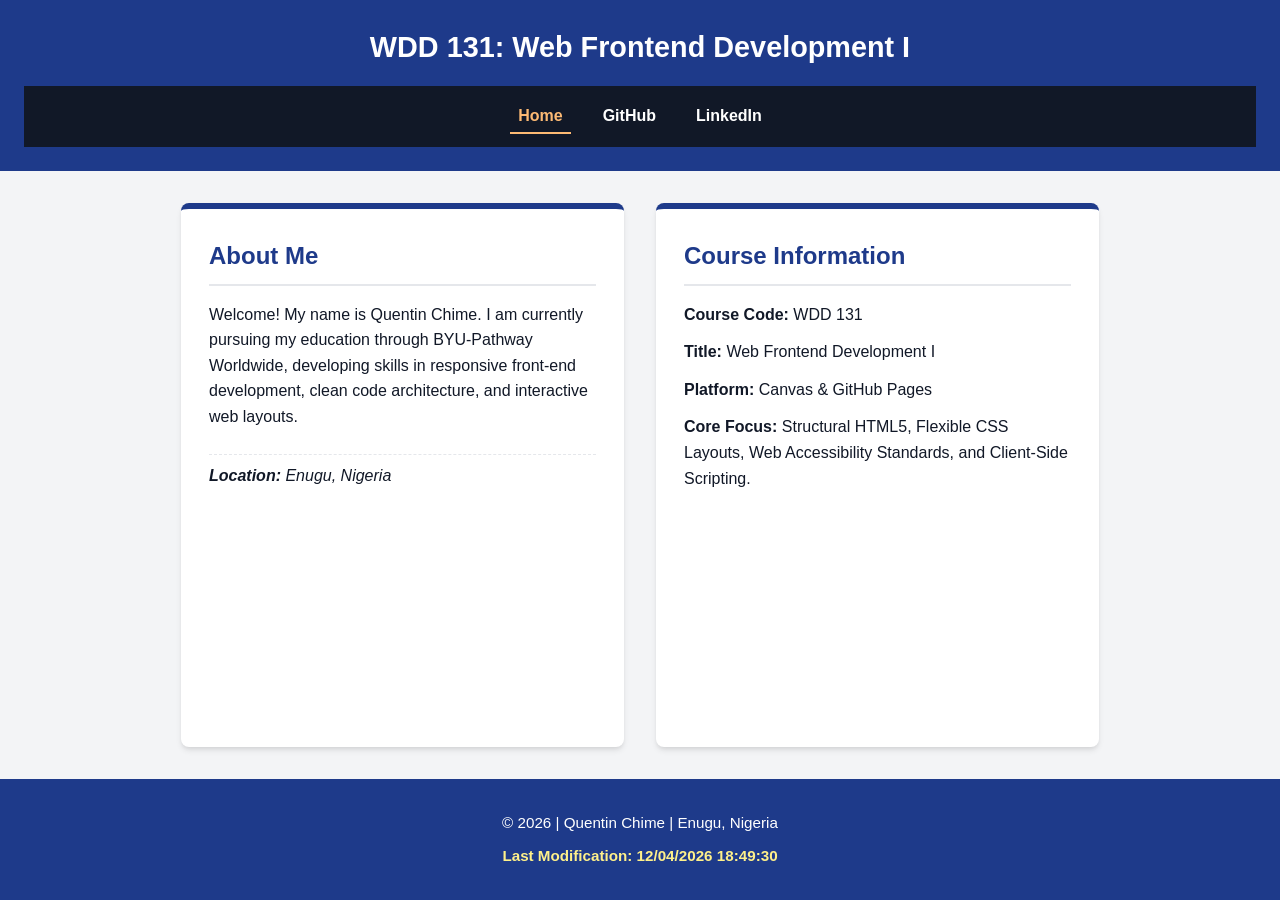
<file: index.html>
<!DOCTYPE html>
<html lang="en">
<head>
    <meta charset="UTF-8">
    <meta name="viewport" content="width=device-width, initial-scale=1.0">
    <title>WDD 131: Web Frontend Development I - Quentin Chime</title>
    <meta name="description" content="WDD 131 course home page for Quentin Chime, practicing core frontend principles including HTML5 semantic structure, modern CSS grid layout, and dynamic JavaScript integration.">
    <meta name="author" content="Quentin Chime">
    <link rel="stylesheet" href="styles/base.css">
    <script src="scripts/getdates.js" defer></script>
</head>
<body>
    <header>
        <h1>WDD 131: Web Frontend Development I</h1>
        <nav>
            <a href="index.html" class="active">Home</a>
            <a href="https://github.com" target="_blank">GitHub</a>
            <a href="https://linkedin.com" target="_blank">LinkedIn</a>
        </nav>
    </header>

    <main>
        <section class="card profile-card">
            <h2>About Me</h2>
            <p>Welcome! My name is Quentin Chime. I am currently pursuing my education through BYU-Pathway Worldwide, developing skills in responsive front-end development, clean code architecture, and interactive web layouts.</p>
            <div class="location-info">
                <p><strong>Location:</strong> Enugu, Nigeria</p>
            </div>
        </section>

        <section class="card course-card">
            <h2>Course Information</h2>
            <ul>
                <li><strong>Course Code:</strong> WDD 131</li>
                <li><strong>Title:</strong> Web Frontend Development I</li>
                <li><strong>Platform:</strong> Canvas &amp; GitHub Pages</li>
                <li><strong>Core Focus:</strong> Structural HTML5, Flexible CSS Layouts, Web Accessibility Standards, and Client-Side Scripting.</li>
            </ul>
        </section>
    </main>

    <footer>
        <p>&copy; <span id="currentyear"></span> | Quentin Chime | Enugu, Nigeria</p>
        <p id="lastModified" class="highlight"></p>
    </footer>
</body>
</html>
</file>
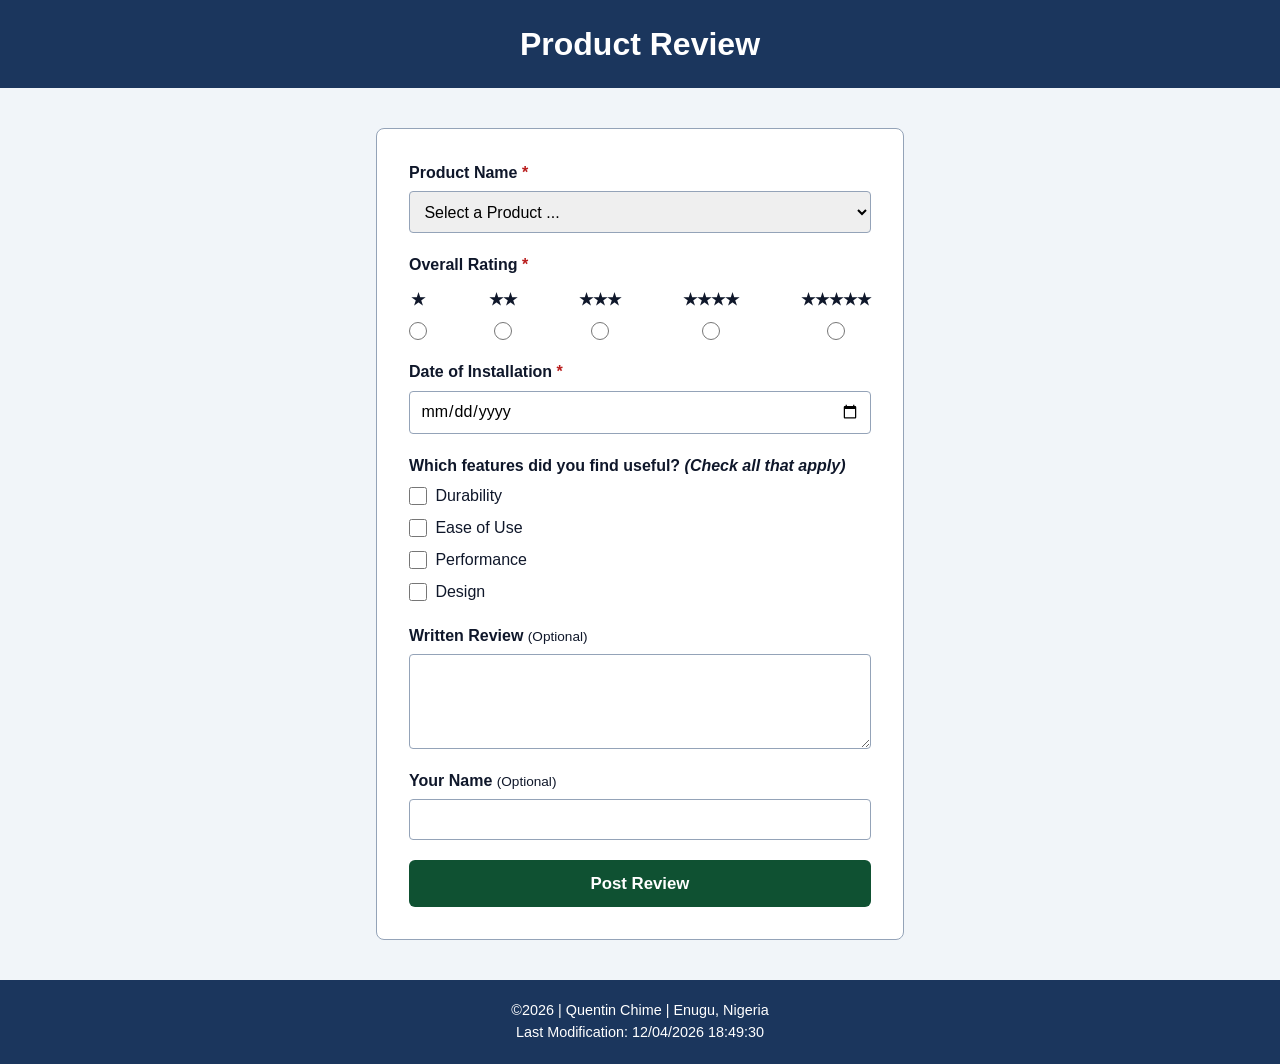
<file: form.html>
<!DOCTYPE html>
<html lang="en">
<head>
  <meta charset="UTF-8">
  <meta name="viewport" content="width=device-width, initial-scale=1.0">
  <title>Product Review Form | WDD 131</title>
  <meta name="description" content="Submit a product review with star ratings, installation date, and feature feedback for WDD 131.">
  <meta name="author" content="Quentin Chime">
  <link rel="stylesheet" href="styles/form.css">
  <script src="scripts/form.js" defer></script>
</head>
<body>
  <header>
    <h1>Product Review</h1>
  </header>

  <main>
    <form method="get" action="review.html">
      <div class="form-group">
        <label for="product">Product Name <span class="req">*</span></label>
        <select id="product" name="product" required>
          <option value="" disabled selected>Select a Product ...</option>
        </select>
      </div>

      <fieldset class="form-group">
        <legend>Overall Rating <span class="req">*</span></legend>
        <div class="rating-row">
          <div class="radio-item">
            <label for="rate1">&#9733;</label>
            <input type="radio" id="rate1" name="rating" value="1" required>
          </div>
          <div class="radio-item">
            <label for="rate2">&#9733;&#9733;</label>
            <input type="radio" id="rate2" name="rating" value="2" required>
          </div>
          <div class="radio-item">
            <label for="rate3">&#9733;&#9733;&#9733;</label>
            <input type="radio" id="rate3" name="rating" value="3" required>
          </div>
          <div class="radio-item">
            <label for="rate4">&#9733;&#9733;&#9733;&#9733;</label>
            <input type="radio" id="rate4" name="rating" value="4" required>
          </div>
          <div class="radio-item">
            <label for="rate5">&#9733;&#9733;&#9733;&#9733;&#9733;</label>
            <input type="radio" id="rate5" name="rating" value="5" required>
          </div>
        </div>
      </fieldset>

      <div class="form-group">
        <label for="installDate">Date of Installation <span class="req">*</span></label>
        <input type="date" id="installDate" name="installDate" required>
      </div>

      <fieldset class="form-group">
        <legend>Which features did you find useful? <em>(Check all that apply)</em></legend>
        <div class="checkbox-list">
          <div class="check-item">
            <input type="checkbox" id="featDurability" name="features" value="Durability">
            <label for="featDurability">Durability</label>
          </div>
          <div class="check-item">
            <input type="checkbox" id="featEase" name="features" value="Ease of Use">
            <label for="featEase">Ease of Use</label>
          </div>
          <div class="check-item">
            <input type="checkbox" id="featPerformance" name="features" value="Performance">
            <label for="featPerformance">Performance</label>
          </div>
          <div class="check-item">
            <input type="checkbox" id="featDesign" name="features" value="Design">
            <label for="featDesign">Design</label>
          </div>
        </div>
      </fieldset>

      <div class="form-group">
        <label for="writtenReview">Written Review <span class="opt">(Optional)</span></label>
        <textarea id="writtenReview" name="writtenReview" rows="4"></textarea>
      </div>

      <div class="form-group">
        <label for="userName">Your Name <span class="opt">(Optional)</span></label>
        <input type="text" id="userName" name="userName">
      </div>

      <input type="submit" value="Post Review" class="submit-btn">
    </form>
  </main>

  <footer>
    <p>&copy;<span id="currentyear"></span> | Quentin Chime | Enugu, Nigeria</p>
    <p id="lastModified"></p>
  </footer>
</body>
</html>
</file>
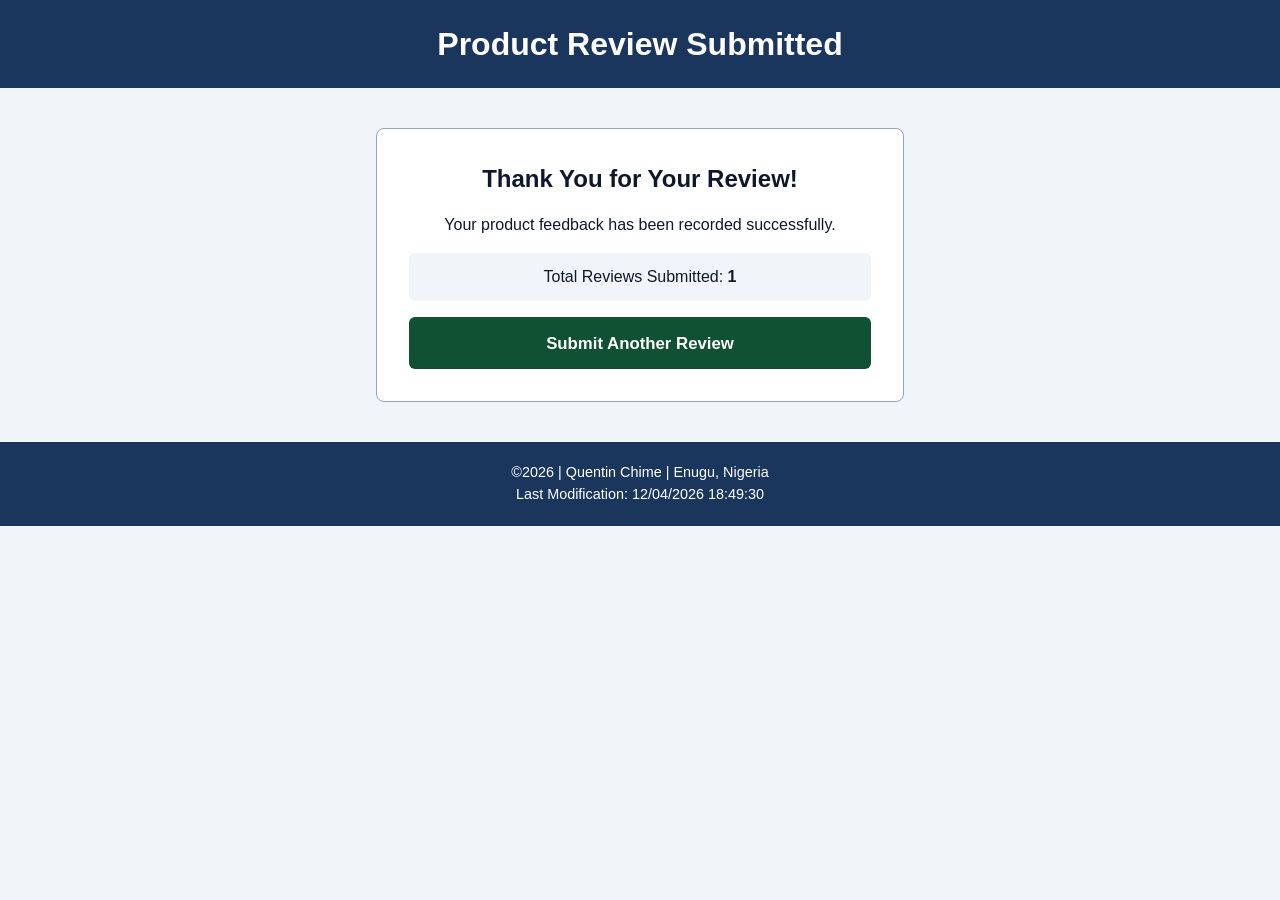
<file: review.html>
<!DOCTYPE html>
<html lang="en">
<head>
  <meta charset="UTF-8">
  <meta name="viewport" content="width=device-width, initial-scale=1.0">
  <title>Product Review Confirmation | WDD 131</title>
  <meta name="description" content="Confirmation page tracking submitted product reviews in localStorage for WDD 131.">
  <meta name="author" content="Quentin Chime">
  <link rel="stylesheet" href="styles/form.css">
  <script src="scripts/form.js" defer></script>
</head>
<body>
  <header>
    <h1>Product Review Submitted</h1>
  </header>

  <main>
    <section class="confirmation-card">
      <h2>Thank You for Your Review!</h2>
      <p>Your product feedback has been recorded successfully.</p>
      <p class="counter-box">Total Reviews Submitted: <strong id="reviewCounter">0</strong></p>
      <a href="form.html" class="back-link">Submit Another Review</a>
    </section>
  </main>

  <footer>
    <p>&copy;<span id="currentyear"></span> | Quentin Chime | Enugu, Nigeria</p>
    <p id="lastModified"></p>
  </footer>
</body>
</html>
</file>
<file: styles/base.css>
:root {
    --primary-color: #1e3a8a;
    --secondary-color: #2563eb;
    --text-dark: #111827;
    --text-light: #ffffff;
    --bg-light: #f3f4f6;
    --bg-card: #ffffff;
    --accent-color: #ea580c;
}

* {
    box-sizing: border-box;
    margin: 0;
    padding: 0;
}

body {
    font-family: 'Segoe UI', Tahoma, Geneva, Verdana, sans-serif;
    line-height: 1.6;
    color: var(--text-dark);
    background-color: var(--bg-light);
    display: flex;
    flex-direction: column;
    min-height: 100vh;
}

header {
    background-color: var(--primary-color);
    color: var(--text-light);
    padding: 1.5rem;
    text-align: center;
}

header h1 {
    margin-bottom: 1rem;
    font-size: 1.8rem;
}

nav {
    display: flex;
    justify-content: center;
    gap: 1.5rem;
    background-color: #111827;
    padding: 0.8rem;
}

nav a {
    color: var(--text-light);
    text-decoration: none;
    font-weight: 600;
    padding: 0.25rem 0.5rem;
    transition: color 0.2s ease, border-bottom 0.2s ease;
    border-bottom: 2px solid transparent;
}

/* Safe Hover Effect: Prevents layout shifts exceeding 3px */
nav a:hover {
    color: #93c5fd;
    border-bottom: 2px solid #93c5fd;
}

nav a.active {
    color: #fdba74;
    border-bottom: 2px solid #fdba74;
}

main {
    max-width: 950px;
    margin: 2rem auto;
    padding: 0 1rem;
    display: grid;
    grid-template-columns: repeat(auto-fit, minmax(300px, 1fr));
    gap: 2rem;
    flex: 1;
}

.card {
    background: var(--bg-card);
    padding: 1.75rem;
    border-radius: 8px;
    box-shadow: 0 4px 6px -1px rgba(0, 0, 0, 0.1), 0 2px 4px -1px rgba(0, 0, 0, 0.06);
    border-top: 6px solid var(--primary-color);
}

.card h2 {
    color: var(--primary-color);
    margin-bottom: 1rem;
    border-bottom: 2px solid #e5e7eb;
    padding-bottom: 0.5rem;
}

.card ul {
    list-style-type: none;
}

.card li {
    margin-bottom: 0.75rem;
}

.location-info {
    margin-top: 1.5rem;
    padding-top: 0.5rem;
    border-top: 1px dashed #e5e7eb;
    font-style: italic;
}

footer {
    background-color: var(--primary-color);
    color: var(--text-light);
    text-align: center;
    padding: 1.5rem;
    margin-top: auto;
    font-size: 0.95rem;
}

footer p {
    margin: 0.5rem 0;
}

.highlight {
    color: #fef08a;
    font-weight: bold;
}
</file>
<file: styles/form.css>
:root {
  --primary: #1b365d;
  --accent: #0f5132;
  --surface: #f1f5f9;
  --card-bg: #ffffff;
  --border: #94a3b8;
  --text: #0f172a;
  --danger: #b91c1c;
}

* {
  box-sizing: border-box;
  margin: 0;
  padding: 0;
}

body {
  font-family: Arial, Helvetica, sans-serif;
  background-color: var(--surface);
  color: var(--text);
  line-height: 1.5;
}

header,
footer {
  background-color: var(--primary);
  color: var(--card-bg);
  text-align: center;
  padding: 1.25rem 1rem;
}

main {
  max-width: 560px;
  margin: 1.5rem auto;
  padding: 0 1rem;
}

form,
.confirmation-card {
  background-color: var(--card-bg);
  border: 1px solid var(--border);
  border-radius: 8px;
  padding: 1.5rem;
}

.form-group {
  border: none;
  margin-bottom: 1.25rem;
  display: flex;
  flex-direction: column;
}

label,
legend {
  font-weight: 700;
  margin-bottom: 0.4rem;
}

.req {
  color: var(--danger);
}

.opt {
  font-weight: 400;
  font-size: 0.85rem;
}

select,
input[type="date"],
input[type="text"],
textarea {
  width: 100%;
  padding: 0.65rem;
  border: 1px solid var(--border);
  border-radius: 4px;
  font-size: 1rem;
  font-family: inherit;
}

.rating-row {
  display: flex;
  justify-content: space-between;
  gap: 0.5rem;
  padding-top: 0.25rem;
}

.radio-item {
  display: flex;
  flex-direction: column;
  align-items: center;
  gap: 0.25rem;
}

.checkbox-list {
  display: flex;
  flex-direction: column;
  gap: 0.5rem;
}

.check-item {
  display: flex;
  align-items: center;
  gap: 0.5rem;
}

.check-item label {
  margin-bottom: 0;
  font-weight: 400;
}

input[type="radio"],
input[type="checkbox"] {
  width: 1.15rem;
  height: 1.15rem;
}

.submit-btn,
.back-link {
  display: block;
  width: 100%;
  background-color: var(--accent);
  color: var(--card-bg);
  font-size: 1.05rem;
  font-weight: 700;
  padding: 0.85rem;
  border: none;
  border-radius: 6px;
  text-align: center;
  text-decoration: none;
  cursor: pointer;
}

.confirmation-card {
  text-align: center;
  display: flex;
  flex-direction: column;
  gap: 1rem;
}

.counter-box {
  background-color: var(--surface);
  padding: 0.75rem;
  border-radius: 6px;
}

footer {
  margin-top: 2rem;
  font-size: 0.9rem;
}

@media (min-width: 640px) {
  main {
    margin: 2.5rem auto;
  }

  form,
  .confirmation-card {
    padding: 2rem;
  }
}
</file>
